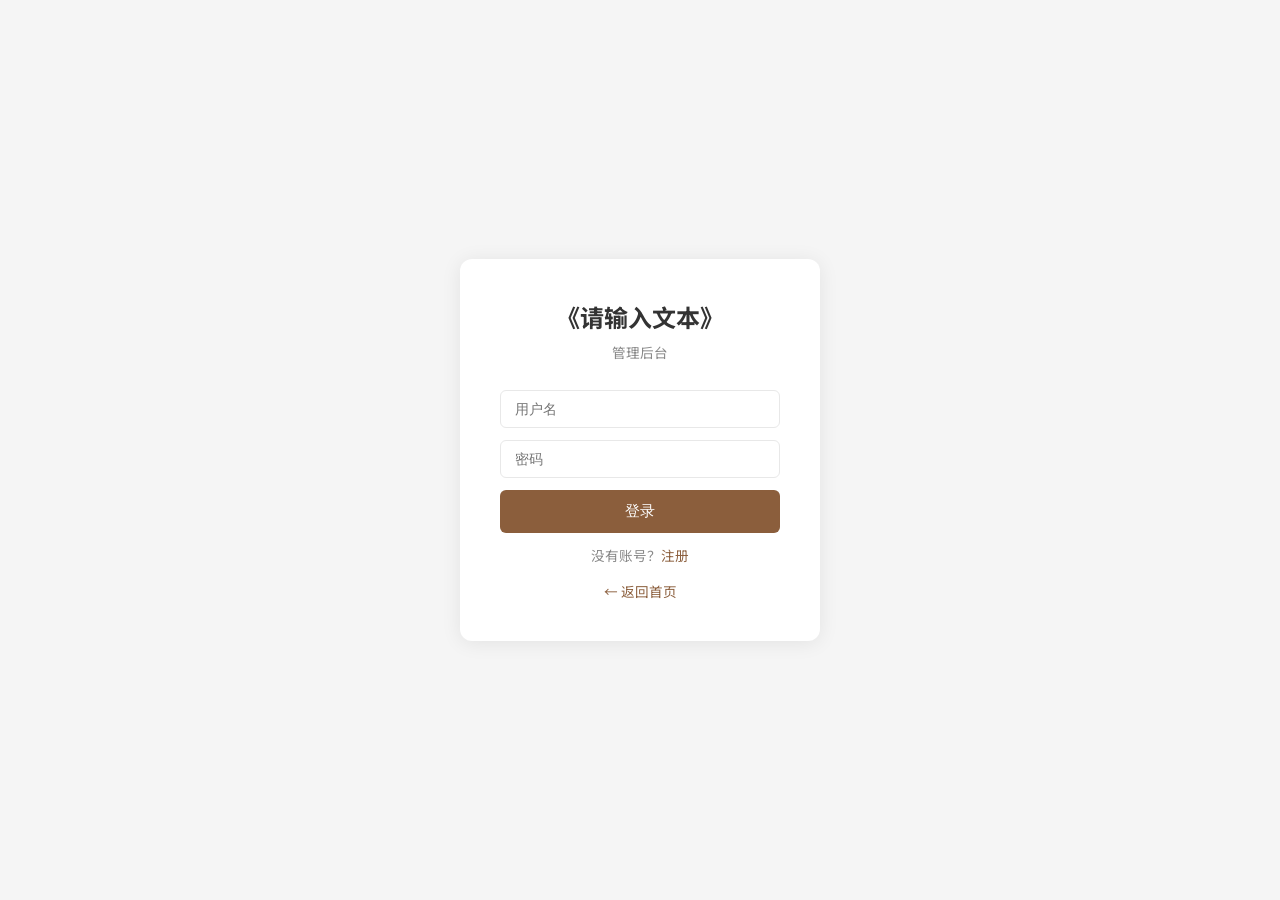
<file: admin.html>
<!DOCTYPE html>
<html lang="zh-CN">
<head>
  <meta charset="UTF-8">
  <meta name="viewport" content="width=device-width, initial-scale=1.0">
  <title>请输入文本 · 管理后台</title>
  <link href="https://fonts.loli.net/css2?family=Noto+Sans+SC:wght@300;400;500;700&display=swap" rel="stylesheet">
  <style>
    :root {
      --bg: #f5f5f5;
      --bg-white: #ffffff;
      --text: #333;
      --text-light: #888;
      --primary: #8b5e3c;
      --primary-light: #c49a6c;
      --primary-bg: #f5efe8;
      --border: #e8e8e8;
      --success: #52c41a;
      --danger: #ff4d4f;
      --warning: #faad14;
      --radius: 8px;
    }
    * { margin: 0; padding: 0; box-sizing: border-box; }
    body { font-family: 'Noto Sans SC', sans-serif; background: var(--bg); color: var(--text); min-height: 100vh; }
    a { color: var(--primary); text-decoration: none; }

    /* Layout */
    .login-page { display: flex; align-items: center; justify-content: center; min-height: 100vh; }
    .login-box { background: var(--bg-white); padding: 40px; border-radius: 12px; box-shadow: 0 2px 20px rgba(0,0,0,0.08); width: 360px; }
    .login-box h1 { text-align: center; font-size: 1.5rem; margin-bottom: 8px; }
    .login-box .subtitle { text-align: center; color: var(--text-light); font-size: 0.85rem; margin-bottom: 28px; }
    .login-box input { width: 100%; padding: 10px 14px; border: 1px solid var(--border); border-radius: 6px; font-size: 0.9rem; margin-bottom: 12px; outline: none; }
    .login-box input:focus { border-color: var(--primary); }
    .login-box button { width: 100%; padding: 11px; background: var(--primary); color: #fff; border: none; border-radius: 6px; font-size: 0.95rem; cursor: pointer; margin-bottom: 12px; }
    .login-box button:hover { background: var(--primary-light); }
    .login-box .switch { text-align: center; font-size: 0.85rem; color: var(--text-light); }
    .login-box .switch a { cursor: pointer; }
    .login-box .error { color: var(--danger); font-size: 0.85rem; text-align: center; margin-bottom: 12px; display: none; }
    .login-box .back-link { text-align: center; margin-top: 16px; font-size: 0.85rem; }

    .app-layout { display: flex; min-height: 100vh; }
    .sidebar { width: 220px; background: var(--bg-white); border-right: 1px solid var(--border); display: flex; flex-direction: column; position: fixed; top: 0; left: 0; bottom: 0; z-index: 10; }
    .sidebar-header { padding: 20px; border-bottom: 1px solid var(--border); }
    .sidebar-header h2 { font-size: 1.1rem; }
    .sidebar-header small { color: var(--text-light); font-size: 0.75rem; }
    .sidebar-nav { flex: 1; padding: 12px 0; }
    .sidebar-nav a { display: flex; align-items: center; gap: 10px; padding: 10px 20px; color: var(--text-light); font-size: 0.9rem; transition: all 0.2s; }
    .sidebar-nav a:hover, .sidebar-nav a.active { color: var(--primary); background: var(--primary-bg); }
    .sidebar-footer { padding: 16px 20px; border-top: 1px solid var(--border); font-size: 0.8rem; color: var(--text-light); }
    .sidebar-footer a { cursor: pointer; }

    .main-content { flex: 1; margin-left: 220px; padding: 24px; }
    .page-header { display: flex; align-items: center; justify-content: space-between; margin-bottom: 24px; }
    .page-header h1 { font-size: 1.5rem; font-weight: 700; }

    /* Cards */
    .card { background: var(--bg-white); border-radius: var(--radius); box-shadow: 0 1px 4px rgba(0,0,0,0.06); padding: 24px; margin-bottom: 20px; }

    /* Table */
    .table-wrap { overflow-x: auto; }
    table { width: 100%; border-collapse: collapse; font-size: 0.9rem; }
    th, td { padding: 10px 14px; text-align: left; border-bottom: 1px solid var(--border); }
    th { font-weight: 500; color: var(--text-light); font-size: 0.8rem; text-transform: uppercase; }
    tr:hover { background: #fafafa; }

    /* Buttons */
    .btn { display: inline-flex; align-items: center; gap: 6px; padding: 7px 16px; border-radius: 6px; font-size: 0.85rem; cursor: pointer; border: none; transition: all 0.2s; }
    .btn-primary { background: var(--primary); color: #fff; }
    .btn-primary:hover { background: var(--primary-light); }
    .btn-success { background: var(--success); color: #fff; }
    .btn-danger { background: var(--danger); color: #fff; }
    .btn-outline { background: transparent; border: 1px solid var(--border); color: var(--text); }
    .btn-outline:hover { border-color: var(--primary); color: var(--primary); }
    .btn-sm { padding: 4px 10px; font-size: 0.8rem; }
    .btn:disabled { opacity: 0.5; cursor: not-allowed; }

    /* Badge */
    .badge { display: inline-block; padding: 2px 8px; border-radius: 10px; font-size: 0.75rem; font-weight: 500; }
    .badge-pending { background: #fff7e6; color: var(--warning); }
    .badge-reviewing { background: #e6f7ff; color: #1890ff; }
    .badge-passed { background: #f6ffed; color: var(--success); }
    .badge-failed { background: #fff2f0; color: var(--danger); }

    /* Form */
    .form-group { margin-bottom: 16px; }
    .form-group label { display: block; font-size: 0.85rem; font-weight: 500; margin-bottom: 6px; }
    .form-group input, .form-group select, .form-group textarea { width: 100%; padding: 8px 12px; border: 1px solid var(--border); border-radius: 6px; font-size: 0.9rem; outline: none; font-family: inherit; }
    .form-group input:focus, .form-group select:focus, .form-group textarea:focus { border-color: var(--primary); }
    .form-row { display: grid; grid-template-columns: 1fr 1fr; gap: 16px; }

    /* Modal */
    .modal-overlay { position: fixed; inset: 0; background: rgba(0,0,0,0.4); display: none; align-items: center; justify-content: center; z-index: 100; }
    .modal-overlay.show { display: flex; }
    .modal { background: var(--bg-white); border-radius: 12px; padding: 28px; width: 480px; max-width: 90vw; max-height: 85vh; overflow-y: auto; }
    .modal h3 { margin-bottom: 20px; font-size: 1.1rem; }
    .modal-actions { display: flex; gap: 10px; justify-content: flex-end; margin-top: 20px; }

    /* Stats */
    .stats-grid { display: grid; grid-template-columns: repeat(auto-fit, minmax(160px, 1fr)); gap: 16px; margin-bottom: 24px; }
    .stat-card { background: var(--bg-white); border-radius: var(--radius); padding: 20px; text-align: center; box-shadow: 0 1px 4px rgba(0,0,0,0.06); }
    .stat-card .num { font-size: 2rem; font-weight: 700; color: var(--primary); }
    .stat-card .label { font-size: 0.8rem; color: var(--text-light); margin-top: 4px; }

    /* Detail */
    .detail-header { display: flex; align-items: center; gap: 12px; margin-bottom: 20px; }
    .detail-header h2 { font-size: 1.3rem; }
    .detail-meta { display: flex; gap: 12px; flex-wrap: wrap; margin-bottom: 20px; }
    .detail-meta span { font-size: 0.85rem; color: var(--text-light); }
    .detail-content { background: #fafafa; padding: 20px; border-radius: 8px; line-height: 1.8; white-space: pre-wrap; }
    .detail-image { max-width: 100%; border-radius: 8px; margin-top: 12px; }

    /* Filter bar */
    .filter-bar { display: flex; gap: 12px; margin-bottom: 20px; flex-wrap: wrap; align-items: center; }
    .filter-bar select, .filter-bar input { padding: 6px 12px; border: 1px solid var(--border); border-radius: 6px; font-size: 0.85rem; }

    /* Empty state */
    .empty { text-align: center; padding: 60px 20px; color: var(--text-light); }

    /* Responsive */
    @media (max-width: 768px) {
      .sidebar { width: 60px; }
      .sidebar-header h2, .sidebar-header small, .sidebar-nav span, .sidebar-footer { display: none; }
      .sidebar-nav a { justify-content: center; padding: 12px; }
      .main-content { margin-left: 60px; padding: 16px; padding-top: 56px; }
      .form-row { grid-template-columns: 1fr; }
      .mobile-header { display: flex !important; }
    }

    .mobile-header { display: none; align-items: center; justify-content: space-between; padding: 12px 16px; background: var(--bg-white); border-bottom: 1px solid var(--border); position: fixed; top: 0; left: 60px; right: 0; z-index: 5; }
    .mobile-header .mobile-user { font-size: 0.85rem; color: var(--text-light); }
    .mobile-header .btn { font-size: 0.8rem; padding: 5px 12px; }
  </style>
</head>
<body>
  <!-- Login Page -->
  <div id="loginPage" class="login-page">
    <div class="login-box">
      <h1>《请输入文本》</h1>
      <p class="subtitle">管理后台</p>
      <div id="loginError" class="error"></div>
      <form id="loginForm">
        <input type="text" id="loginUsername" placeholder="用户名" autocomplete="username" required>
        <input type="password" id="loginPassword" placeholder="密码" autocomplete="current-password" required>
        <button type="submit">登录</button>
      </form>
      <p class="switch">没有账号？<a onclick="showRegister()">注册</a></p>
      <p class="back-link"><a href="/">← 返回首页</a></p>
    </div>
  </div>

  <!-- Register Page -->
  <div id="registerPage" class="login-page" style="display:none">
    <div class="login-box">
      <h1>注册账号</h1>
      <p class="subtitle">注册后可投稿</p>
      <div id="regError" class="error"></div>
      <form id="registerForm">
        <input type="text" id="regUsername" placeholder="用户名" autocomplete="username" required>
        <input type="password" id="regPassword" placeholder="密码（至少8位，含大小写和数字）" autocomplete="new-password" required>
        <input type="password" id="regPassword2" placeholder="确认密码" autocomplete="new-password" required>
        <button type="submit">注册</button>
      </form>
      <p class="switch">已有账号？<a onclick="showLogin()">登录</a></p>
      <p class="back-link"><a href="/">← 返回首页</a></p>
    </div>
  </div>

  <!-- App Layout -->
  <div id="appLayout" class="app-layout" style="display:none">
    <aside class="sidebar">
      <div class="sidebar-header">
        <h2>请输入文本</h2>
        <small id="sidebarRole"></small>
      </div>
      <nav class="sidebar-nav" id="sidebarNav"></nav>
      <div class="sidebar-footer">
        <span id="sidebarUser"></span><br>
        <a onclick="logout()">退出登录</a> · <a onclick="logoutAll()">登出全部</a> · <a href="/">返回首页</a>
      </div>
    </aside>
    <main class="main-content" id="mainContent"></main>
    <div class="mobile-header" id="mobileHeader">
      <span class="mobile-user" id="mobileUser"></span>
      <button class="btn btn-outline" onclick="logout()">退出</button>
    </div>
  </div>

  <!-- Modal -->
  <div class="modal-overlay" id="modalOverlay">
    <div class="modal" id="modalContent"></div>
  </div>

  <script>
    // ─── State ───
    let token = localStorage.getItem('token');
    let currentUser = null;
    let currentPage = 'dashboard';

    // ─── API ───
    async function api(path, opts = {}) {
      const headers = { ...opts.headers };
      if (token) headers['Authorization'] = 'Bearer ' + token;
      if (opts.body && !(opts.body instanceof FormData)) {
        headers['Content-Type'] = 'application/json';
        opts.body = JSON.stringify(opts.body);
      }
      const res = await fetch(path, { ...opts, headers });
      const data = await res.json();
      if (!res.ok) throw new Error(data.error || '请求失败');
      return data;
    }

    // ─── Auth ───
    function showLogin() {
      document.getElementById('loginPage').style.display = 'flex';
      document.getElementById('registerPage').style.display = 'none';
      document.getElementById('appLayout').style.display = 'none';
    }
    function showRegister() {
      document.getElementById('loginPage').style.display = 'none';
      document.getElementById('registerPage').style.display = 'flex';
      document.getElementById('appLayout').style.display = 'none';
    }
    function showApp() {
      document.getElementById('loginPage').style.display = 'none';
      document.getElementById('registerPage').style.display = 'none';
      document.getElementById('appLayout').style.display = 'flex';
    }

    document.getElementById('loginForm').onsubmit = async (e) => {
      e.preventDefault();
      try {
        const data = await api('/api/login', {
          method: 'POST',
          body: { username: document.getElementById('loginUsername').value, password: document.getElementById('loginPassword').value }
        });
        token = data.token;
        localStorage.setItem('token', token);
        currentUser = data.user;
        initApp();
      } catch (err) {
        document.getElementById('loginError').textContent = err.message;
        document.getElementById('loginError').style.display = 'block';
      }
    };

    document.getElementById('registerForm').onsubmit = async (e) => {
      e.preventDefault();
      const p1 = document.getElementById('regPassword').value;
      const p2 = document.getElementById('regPassword2').value;
      if (p1 !== p2) {
        document.getElementById('regError').textContent = '两次密码不一致';
        document.getElementById('regError').style.display = 'block';
        return;
      }
      try {
        const data = await api('/api/register', {
          method: 'POST',
          body: { username: document.getElementById('regUsername').value, password: p1 }
        });
        token = data.token;
        localStorage.setItem('token', token);
        currentUser = data.user;
        initApp();
      } catch (err) {
        document.getElementById('regError').textContent = err.message;
        document.getElementById('regError').style.display = 'block';
      }
    };

    async function logout() {
      try { await api('/api/logout', { method: 'POST' }); } catch {}
      token = null;
      currentUser = null;
      localStorage.removeItem('token');
      showLogin();
    }

    async function logoutAll() {
      if (!confirm('确定要登出所有设备吗？')) return;
      try { await api('/api/logout-all', { method: 'POST' }); } catch {}
      token = null;
      currentUser = null;
      localStorage.removeItem('token');
      showLogin();
    }

    // ─── Init ───
    async function initApp() {
      if (!token) { showLogin(); return; }
      try {
        currentUser = await api('/api/me');
      } catch {
        token = null;
        localStorage.removeItem('token');
        showLogin();
        return;
      }
      showApp();
      renderSidebar();
      navigate(currentUser.role === 'users' ? 'submissions' : 'dashboard');
    }

    function renderSidebar() {
      const nav = document.getElementById('sidebarNav');
      const role = currentUser.role;
      document.getElementById('sidebarRole').textContent = role;
      document.getElementById('sidebarUser').textContent = currentUser.username;
      document.getElementById('mobileUser').textContent = currentUser.username;

      let items = [];
      if (role === 'superadmins') {
        items = [
          { id: 'dashboard', icon: '📊', label: '数据面板' },
          { id: 'open-time', icon: '🕐', label: '开放时间' },
          { id: 'review', icon: '📋', label: '稿件审核' },
          { id: 'users', icon: '👥', label: '用户管理' },
          { id: 'logs', icon: '📝', label: '请求日志' },
          { id: 'audit', icon: '🔍', label: '审计日志' },
          { id: 'settings', icon: '⚙️', label: '设置' },
        ];
      } else if (role === 'admins') {
        items = [
          { id: 'review', icon: '📋', label: '稿件审核' },
          { id: 'settings', icon: '⚙️', label: '设置' },
        ];
      } else {
        items = [
          { id: 'submissions', icon: '📝', label: '稿件列表' },
          { id: 'settings', icon: '⚙️', label: '设置' },
        ];
      }
      nav.innerHTML = items.map(i =>
        `<a href="#" onclick="navigate('${i.id}')" data-page="${i.id}">${i.icon} <span>${i.label}</span></a>`
      ).join('');
    }

    function navigate(page) {
      currentPage = page;
      document.querySelectorAll('.sidebar-nav a').forEach(a => a.classList.toggle('active', a.dataset.page === page));
      const renderers = { dashboard: renderDashboard, 'open-time': renderOpenTime, review: renderReview, users: renderUsers, logs: renderLogs, audit: renderAudit, submissions: renderSubmissions, settings: renderSettings };
      if (renderers[page]) renderers[page]();
    }

    // ─── Dashboard ───
    async function renderDashboard() {
      const main = document.getElementById('mainContent');
      main.innerHTML = '<div class="page-header"><h1>数据面板</h1></div><div class="stats-grid" id="statsGrid"></div>';
      try {
        const [subs, users] = await Promise.all([
          api('/api/review/list'),
          api('/api/users')
        ]);
        const stats = {
          total: subs.length,
          pending: subs.filter(s => s.status === 'pending' || s.status === 'reviewing').length,
          passed: subs.filter(s => s.status === 'passed').length,
          failed: subs.filter(s => s.status === 'failed').length,
          users: users.length
        };
        document.getElementById('statsGrid').innerHTML = `
          <div class="stat-card"><div class="num">${stats.total}</div><div class="label">总稿件</div></div>
          <div class="stat-card"><div class="num">${stats.pending}</div><div class="label">待审核</div></div>
          <div class="stat-card"><div class="num">${stats.passed}</div><div class="label">已通过</div></div>
          <div class="stat-card"><div class="num">${stats.failed}</div><div class="label">未通过</div></div>
          <div class="stat-card"><div class="num">${stats.users}</div><div class="label">用户数</div></div>
        `;
      } catch (err) {
        main.innerHTML += `<div class="card"><p>${err.message}</p></div>`;
      }
    }

    // ─── Open Time ───
    async function renderOpenTime() {
      const main = document.getElementById('mainContent');
      main.innerHTML = '<div class="page-header"><h1>开放时间</h1></div><div class="card" id="openTimeCard">加载中...</div>';
      try {
        const s = await api('/api/settings');
        document.getElementById('openTimeCard').innerHTML = `
          <div class="form-group">
            <label>投稿通道状态</label>
            <select id="otOpen">
              <option value="1" ${s.submit_open === '1' ? 'selected' : ''}>开放</option>
              <option value="0" ${s.submit_open === '0' ? 'selected' : ''}>关闭</option>
            </select>
          </div>
          <div class="form-row">
            <div class="form-group">
              <label>开始时间（可选）</label>
              <input type="datetime-local" id="otStart" value="${s.submit_start || ''}">
            </div>
            <div class="form-group">
              <label>结束时间（可选）</label>
              <input type="datetime-local" id="otEnd" value="${s.submit_end || ''}">
            </div>
          </div>
          <p style="font-size:0.8rem;color:var(--text-light);margin-bottom:16px;">设置时间范围后，仅在该时段内允许投稿。留空则由上方开关控制。</p>
          <div class="form-group">
            <label>30分钟等待期</label>
            <select id="otWait">
              <option value="1" ${s.wait_period_enabled === '1' ? 'selected' : ''}>开启</option>
              <option value="0" ${s.wait_period_enabled === '0' ? 'selected' : ''}>关闭</option>
            </select>
          </div>
          <p style="font-size:0.8rem;color:var(--text-light);margin-bottom:16px;">开启后，提交/审核后进入30分钟等待期，期间可撤回。关闭后立即生效。</p>
          <button class="btn btn-primary" onclick="saveOpenTime()">保存</button>
          <span id="otMsg" style="margin-left:12px;font-size:0.85rem;"></span>
        `;
      } catch (err) {
        document.getElementById('openTimeCard').textContent = err.message;
      }
    }

    async function saveOpenTime() {
      try {
        await api('/api/settings', {
          method: 'PUT',
          body: {
            submit_open: document.getElementById('otOpen').value,
            submit_start: document.getElementById('otStart').value,
            submit_end: document.getElementById('otEnd').value,
            wait_period_enabled: document.getElementById('otWait').value
          }
        });
        document.getElementById('otMsg').textContent = '已保存';
        document.getElementById('otMsg').style.color = 'var(--success)';
      } catch (err) {
        document.getElementById('otMsg').textContent = err.message;
        document.getElementById('otMsg').style.color = 'var(--danger)';
      }
    }

    // ─── Review ───
    async function renderReview() {
      const main = document.getElementById('mainContent');
      main.innerHTML = `
        <div class="page-header"><h1>稿件审核</h1><button class="btn btn-outline" onclick="downloadAll()">📦 导出全部</button></div>
        <div class="filter-bar">
          <select id="reviewSort" onchange="loadReviewList()">
            <option value="time">按时间</option>
            <option value="category">按类别</option>
          </select>
          <select id="reviewStatus" onchange="loadReviewList()">
            <option value="all">全部状态</option>
            <option value="pending">待审核</option>
            <option value="passed">已通过</option>
            <option value="failed">未通过</option>
          </select>
        </div>
        <div class="card"><div class="table-wrap"><table><thead><tr>
          <th>作品名</th><th>类型</th><th>投稿人</th><th>提交时间</th><th>状态</th><th>操作</th>
        </tr></thead><tbody id="reviewTableBody"><tr><td colspan="6" class="empty">加载中...</td></tr></tbody></table></div></div>
      `;
      loadReviewList();
    }

    async function loadReviewList() {
      const sort = document.getElementById('reviewSort').value;
      const status = document.getElementById('reviewStatus').value;
      try {
        const list = await api(`/api/review/list?sort=${sort}&status=${status}`);
        const tbody = document.getElementById('reviewTableBody');
        if (!list.length) {
          tbody.innerHTML = '<tr><td colspan="6" class="empty">暂无稿件</td></tr>';
          return;
        }
        tbody.innerHTML = list.map(s => `
          <tr>
            <td><strong>${esc(s.title)}</strong></td>
            <td><span class="badge badge-${s.status}">${categoryLabel(s.category)}</span></td>
            <td>${esc(s.username)}</td>
            <td>${formatTime(s.submitted_at)}</td>
            <td><span class="badge badge-${s.status}">${statusLabel(s.status)}</span></td>
            <td><button class="btn btn-outline btn-sm" onclick="viewReviewDetail(${s.id})">查看</button></td>
          </tr>
        `).join('');
      } catch (err) {
        document.getElementById('reviewTableBody').innerHTML = `<tr><td colspan="6" class="empty">${err.message}</td></tr>`;
      }
    }

    async function viewReviewDetail(id) {
      try {
        const s = await api(`/api/review/${id}`);
        const isImage = ['给我刊刊', '字由字在'].includes(s.category);
        const contentHtml = isImage && s.file_url
          ? `<img src="${s.file_url}" class="detail-image" alt="作品图片">`
          : `<div class="detail-content">${esc(s.content || '(无文本内容)')}</div>`;

        const canRevoke = s.edit_locked_at && new Date(s.edit_locked_at) > new Date() && (s.status === 'passed' || s.status === 'failed');

        document.getElementById('modalContent').innerHTML = `
          <div class="detail-header">
            <h2>${esc(s.title)}</h2>
            <span class="badge badge-${s.status}">${categoryLabel(s.category)}</span>
            <span style="color:var(--text-light);font-size:0.85rem;">${esc(s.username)}</span>
          </div>
          <div class="detail-meta">
            <span>投稿人：${esc(s.author_name)}</span>
            <span>联系方式：${esc(s.contact)}</span>
            <span>提交时间：${formatTime(s.submitted_at)}</span>
          </div>
          ${s.author_bio ? `<div class="form-group"><label>作者简介</label><div class="detail-content">${esc(s.author_bio)}</div></div>` : ''}
          ${s.synopsis ? `<div class="form-group"><label>作品梗概</label><div class="detail-content">${esc(s.synopsis)}</div></div>` : ''}
          ${s.creation_note ? `<div class="form-group"><label>创作思路</label><div class="detail-content">${esc(s.creation_note)}</div></div>` : ''}
          <div class="form-group"><label>${isImage ? '作品预览' : '作品预览'}</label>${contentHtml}</div>
          ${s.file_url && !isImage ? `<div class="form-group"><label>附件</label><a href="${s.file_url}" target="_blank">📄 下载附件</a></div>` : ''}
          ${s.status === 'passed' || s.status === 'failed' ? `
            <div class="form-group"><label>审核结果</label>
              <div style="padding:12px;background:${s.status==='passed'?'#f6ffed':'#fff2f0'};border-radius:6px;">
                <strong>${statusLabel(s.status)}</strong>：${esc(s.review_reason)}
              </div>
            </div>
          ` : ''}
          <div class="modal-actions">
            <button class="btn btn-outline" onclick="exportSingle(${s.id})">📦 导出</button>
            ${canRevoke ? `<button class="btn btn-outline" onclick="revokeReview(${s.id})">撤回</button>` : ''}
            <button class="btn btn-outline" onclick="closeModal()">关闭</button>
            ${s.status !== 'passed' ? `<button class="btn btn-success" onclick="doReview(${s.id},'pass')">通过</button>` : ''}
            ${s.status !== 'failed' ? `<button class="btn btn-danger" onclick="doReview(${s.id},'fail')">不通过</button>` : ''}
          </div>
        `;
        openModal();
      } catch (err) { alert(err.message); }
    }

    function doReview(id, action) {
      const label = action === 'pass' ? '通过' : '不通过';
      document.getElementById('modalContent').innerHTML = `
        <h3>审核：${label}</h3>
        <div class="form-group">
          <label>${label}原因 *</label>
          <textarea id="reviewReason" rows="4" placeholder="请输入${label}原因..."></textarea>
        </div>
        <div class="modal-actions">
          <button class="btn btn-outline" onclick="closeModal()">取消</button>
          <button class="btn btn-primary" onclick="submitReview(${id}, '${action}')">确认${label}</button>
        </div>
      `;
      openModal();
    }

    async function submitReview(id, action) {
      const reason = document.getElementById('reviewReason').value.trim();
      if (!reason) { alert('请填写原因'); return; }
      try {
        await api(`/api/review/${id}`, { method: 'POST', body: { action, reason } });
        alert('已提交，30分钟内可更改');
        closeModal();
        loadReviewList();
      } catch (err) { alert(err.message); }
    }

    async function revokeReview(id) {
      if (!confirm('确定撤回？')) return;
      try {
        await api(`/api/review/${id}/revoke`, { method: 'POST' });
        alert('已撤回');
        closeModal();
        loadReviewList();
      } catch (err) { alert(err.message); }
    }

    function downloadAll() {
      const sort = document.getElementById('reviewSort').value;
      const status = document.getElementById('reviewStatus').value;
      fetchWithAuth(`/api/review/download?sort=${sort}&status=${status}`, '稿件导出.zip');
    }

    function exportSingle(id) {
      fetchWithAuth(`/api/review/download/${id}`, `稿件${id}.zip`);
    }

    async function fetchWithAuth(url, filename) {
      try {
        const res = await fetch(url, {
          headers: { 'Authorization': 'Bearer ' + token }
        });
        if (!res.ok) {
          const err = await res.json();
          alert(err.error || '下载失败');
          return;
        }
        const blob = await res.blob();
        const a = document.createElement('a');
        a.href = URL.createObjectURL(blob);
        a.download = filename;
        a.click();
        URL.revokeObjectURL(a.href);
      } catch (e) {
        alert('下载失败: ' + e.message);
      }
    }

    // ─── Users ───
    async function renderUsers() {
      const main = document.getElementById('mainContent');
      main.innerHTML = `
        <div class="page-header"><h1>用户管理</h1><button class="btn btn-primary" onclick="showCreateUser()">+ 新建用户</button></div>
        <div class="card"><div class="table-wrap"><table><thead><tr>
          <th>用户名</th><th>角色</th><th>状态</th><th>注册时间</th><th>操作</th>
        </tr></thead><tbody id="usersTableBody"><tr><td colspan="5" class="empty">加载中...</td></tr></tbody></table></div></div>
      `;
      loadUsers();
    }

    async function loadUsers() {
      try {
        const users = await api('/api/users');
        const tbody = document.getElementById('usersTableBody');
        tbody.innerHTML = users.map(u => `
          <tr>
            <td><strong>${esc(u.username)}</strong></td>
            <td><span class="badge badge-${u.role === 'superadmins' ? 'passed' : u.role === 'admins' ? 'reviewing' : 'pending'}">${u.role}</span></td>
            <td>${u.banned ? '<span class="badge badge-failed">已封禁</span>' : '<span class="badge badge-passed">正常</span>'}</td>
            <td>${formatTime(u.created_at)}</td>
            <td>
              <button class="btn btn-outline btn-sm" onclick="editUser(${u.id})">编辑</button>
              <button class="btn btn-outline btn-sm" onclick="viewUserSubs(${u.id},'${esc(u.username)}')">稿件</button>
              ${u.username !== 'admin' ? `<button class="btn btn-danger btn-sm" onclick="deleteUser(${u.id})">删除</button>` : ''}
            </td>
          </tr>
        `).join('');
      } catch (err) {
        document.getElementById('usersTableBody').innerHTML = `<tr><td colspan="5" class="empty">${err.message}</td></tr>`;
      }
    }

    function showCreateUser() {
      const isSuperadmin = currentUser.role === 'superadmins';
      const roleOptions = isSuperadmin
        ? '<option value="users">users</option><option value="admins">admins</option><option value="superadmins">superadmins</option>'
        : '<option value="users">users</option><option value="admins">admins</option>';
      document.getElementById('modalContent').innerHTML = `
        <h3>新建用户</h3>
        <div class="form-group"><label>用户名</label><input id="cuUsername"></div>
        <div class="form-group"><label>密码（至少8位，含大小写和数字）</label><input type="password" id="cuPassword"></div>
        <div class="form-group"><label>角色</label>
          <select id="cuRole">${roleOptions}</select>
        </div>
        <div class="modal-actions">
          <button class="btn btn-outline" onclick="closeModal()">取消</button>
          <button class="btn btn-primary" onclick="createUser()">创建</button>
        </div>
      `;
      openModal();
    }

    async function createUser() {
      try {
        await api('/api/users', {
          method: 'POST',
          body: { username: document.getElementById('cuUsername').value, password: document.getElementById('cuPassword').value, role: document.getElementById('cuRole').value }
        });
        closeModal();
        loadUsers();
      } catch (err) { alert(err.message); }
    }

    async function editUser(id) {
      try {
        const users = await api('/api/users');
        const u = users.find(u => u.id === id);
        if (!u) return;
        const isSuperadmin = currentUser.role === 'superadmins';
        const roleOpts = isSuperadmin
          ? `<option value="users" ${u.role==='users'?'selected':''}>users</option><option value="admins" ${u.role==='admins'?'selected':''}>admins</option><option value="superadmins" ${u.role==='superadmins'?'selected':''}>superadmins</option>`
          : `<option value="users" ${u.role==='users'?'selected':''}>users</option><option value="admins" ${u.role==='admins'?'selected':''}>admins</option>`;
        document.getElementById('modalContent').innerHTML = `
          <h3>编辑用户：${esc(u.username)}</h3>
          <div class="form-group"><label>新密码（留空不修改，至少8位含大小写和数字）</label><input type="password" id="euPassword"></div>
          <div class="form-group"><label>角色</label>
            <select id="euRole">${roleOpts}</select>
          </div>
          <div class="form-group"><label>封禁</label>
            <select id="euBanned"><option value="0" ${!u.banned?'selected':''}>正常</option><option value="1" ${u.banned?'selected':''}>封禁</option></select>
          </div>
          <div class="modal-actions">
            <button class="btn btn-outline" onclick="closeModal()">取消</button>
            <button class="btn btn-primary" onclick="saveUser(${id})">保存</button>
          </div>
        `;
        openModal();
      } catch (err) { alert(err.message); }
    }

    async function saveUser(id) {
      const body = { role: document.getElementById('euRole').value, banned: document.getElementById('euBanned').value === '1' };
      const pwd = document.getElementById('euPassword').value;
      if (pwd) body.password = pwd;
      try {
        await api(`/api/users/${id}`, { method: 'PUT', body });
        closeModal();
        loadUsers();
      } catch (err) { alert(err.message); }
    }

    async function deleteUser(id) {
      if (!confirm('确定删除此用户？')) return;
      try {
        await api(`/api/users/${id}`, { method: 'DELETE' });
        loadUsers();
      } catch (err) { alert(err.message); }
    }

    async function viewUserSubs(id, username) {
      try {
        const subs = await api(`/api/users/${id}/submissions`);
        let html = `<h3>${esc(username)} 的稿件</h3>`;
        if (!subs.length) {
          html += '<div class="empty">暂无稿件</div>';
        } else {
          html += '<table style="width:100%"><thead><tr><th>作品名</th><th>类型</th><th>状态</th><th>时间</th></tr></thead><tbody>';
          html += subs.map(s => `<tr><td>${esc(s.title)}</td><td>${categoryLabel(s.category)}</td><td><span class="badge badge-${s.status}">${statusLabel(s.status)}</span></td><td>${formatTime(s.submitted_at)}</td></tr>`).join('');
          html += '</tbody></table>';
        }
        html += '<div class="modal-actions"><button class="btn btn-outline" onclick="closeModal()">关闭</button></div>';
        document.getElementById('modalContent').innerHTML = html;
        openModal();
      } catch (err) { alert(err.message); }
    }

    // ─── Logs ───
    async function renderLogs() {
      const main = document.getElementById('mainContent');
      main.innerHTML = `
        <div class="page-header"><h1>请求日志</h1>
          <div>
            <select id="logLimit" onchange="loadLogs()" style="padding:6px 12px;border:1px solid var(--border);border-radius:6px;font-size:0.85rem;">
              <option value="100">最近100条</option>
              <option value="200" selected>最近200条</option>
              <option value="500">最近500条</option>
              <option value="1000">最近1000条</option>
            </select>
            <button class="btn btn-outline" onclick="loadLogs()" style="margin-left:8px;">刷新</button>
          </div>
        </div>
        <div class="card"><pre id="logContent" style="max-height:70vh;overflow:auto;font-size:0.8rem;line-height:1.6;white-space:pre-wrap;">加载中...</pre></div>
      `;
      loadLogs();
    }

    async function loadLogs() {
      const limit = document.getElementById('logLimit').value;
      try {
        const data = await api(`/api/logs?limit=${limit}`);
        document.getElementById('logContent').textContent = data.logs || '暂无日志';
      } catch (err) {
        document.getElementById('logContent').textContent = err.message;
      }
    }

    // ─── Audit Log ───
    let _auditData = [];
    async function renderAudit() {
      const main = document.getElementById('mainContent');
      main.innerHTML = `
        <div class="page-header"><h1>审计日志</h1>
          <div>
            <select id="auditLimit" onchange="loadAudit()" style="padding:6px 12px;border:1px solid var(--border);border-radius:6px;font-size:0.85rem;">
              <option value="50">最近50条</option>
              <option value="100" selected>最近100条</option>
              <option value="200">最近200条</option>
              <option value="500">最近500条</option>
            </select>
            <button class="btn btn-outline" onclick="loadAudit()" style="margin-left:8px;">刷新</button>
            <button class="btn btn-primary" onclick="exportAudit()" style="margin-left:8px;">📦 导出CSV</button>
          </div>
        </div>
        <div class="card"><div class="table-wrap"><table><thead><tr>
          <th>时间</th><th>操作人</th><th>操作</th><th>目标</th><th>详情</th>
        </tr></thead><tbody id="auditTableBody"><tr><td colspan="5" class="empty">加载中...</td></tr></tbody></table></div></div>
      `;
      loadAudit();
    }

    async function loadAudit() {
      const limit = document.getElementById('auditLimit').value;
      try {
        const list = await api(`/api/audit?limit=${limit}`);
        _auditData = list;
        const tbody = document.getElementById('auditTableBody');
        if (!list.length) {
          tbody.innerHTML = '<tr><td colspan="5" class="empty">暂无审计记录</td></tr>';
          return;
        }
        const actionMap = { review: '审核稿件', revoke: '撤回审核', create_user: '创建用户', update_user: '更新用户', delete_user: '删除用户', update_settings: '更新设置' };
        tbody.innerHTML = list.map((r, i) => `
          <tr style="cursor:pointer" onclick="viewAuditDetail(${i})">
            <td>${formatTime(r.created_at)}</td>
            <td><strong>${esc(r.username)}</strong></td>
            <td><span class="badge badge-reviewing">${actionMap[r.action] || r.action}</span></td>
            <td>${esc(r.target)}</td>
            <td style="max-width:300px;overflow:hidden;text-overflow:ellipsis;">${esc(r.detail)}</td>
          </tr>
        `).join('');
      } catch (err) {
        document.getElementById('auditTableBody').innerHTML = `<tr><td colspan="5" class="empty">${err.message}</td></tr>`;
      }
    }

    function viewAuditDetail(idx) {
      const r = _auditData[idx];
      if (!r) return;
      const actionMap = { review: '审核稿件', revoke: '撤回审核', create_user: '创建用户', update_user: '更新用户', delete_user: '删除用户', update_settings: '更新设置' };
      document.getElementById('modalContent').innerHTML = `
        <h3>审计详情</h3>
        <div style="display:grid;grid-template-columns:100px 1fr;gap:12px;font-size:0.9rem;line-height:1.8;">
          <span style="color:var(--text-light)">时间</span><span>${r.created_at}</span>
          <span style="color:var(--text-light)">操作人</span><span><strong>${esc(r.username)}</strong> (ID: ${r.user_id || '-'})</span>
          <span style="color:var(--text-light)">操作类型</span><span><span class="badge badge-reviewing">${actionMap[r.action] || r.action}</span></span>
          <span style="color:var(--text-light)">目标</span><span>${esc(r.target)}</span>
          <span style="color:var(--text-light)">详情</span><span>${esc(r.detail) || '-'}</span>
        </div>
        <div class="modal-actions"><button class="btn btn-outline" onclick="closeModal()">关闭</button></div>
      `;
      openModal();
    }

    function exportAudit() {
      if (!_auditData.length) { alert('暂无数据'); return; }
      const actionMap = { review: '审核稿件', revoke: '撤回审核', create_user: '创建用户', update_user: '更新用户', delete_user: '删除用户', update_settings: '更新设置' };
      let csv = '\uFEFF时间,操作人,操作类型,目标,详情\n';
      _auditData.forEach(r => {
        csv += `"${r.created_at}","${r.username}","${actionMap[r.action]||r.action}","${(r.target||'').replace(/"/g,'""')}","${(r.detail||'').replace(/"/g,'""')}"\n`;
      });
      const blob = new Blob([csv], { type: 'text/csv;charset=utf-8' });
      const a = document.createElement('a');
      a.href = URL.createObjectURL(blob);
      a.download = `审计日志_${new Date().toISOString().slice(0,10)}.csv`;
      a.click();
      URL.revokeObjectURL(a.href);
    }

    // ─── Submissions (users) ───
    async function renderSubmissions() {
      const main = document.getElementById('mainContent');
      main.innerHTML = `
        <div class="page-header"><h1>稿件列表</h1><button class="btn btn-primary" onclick="showUpload()">+ 上传稿件</button></div>
        <div class="card"><div class="table-wrap"><table><thead><tr>
          <th>作品名</th><th>类型</th><th>提交时间</th><th>状态</th><th>操作</th>
        </tr></thead><tbody id="subsTableBody"><tr><td colspan="5" class="empty">加载中...</td></tr></tbody></table></div></div>
      `;
      loadSubmissions();
    }

    async function loadSubmissions() {
      try {
        const subs = await api('/api/submissions');
        const tbody = document.getElementById('subsTableBody');
        if (!subs.length) {
          tbody.innerHTML = '<tr><td colspan="5" class="empty">暂无稿件，点击右上角上传</td></tr>';
          return;
        }
        tbody.innerHTML = subs.map(s => {
          const canEdit = s.edit_locked_at && new Date(s.edit_locked_at) > new Date() && s.status === 'pending';
          return `<tr>
            <td><strong>${esc(s.title)}</strong></td>
            <td><span class="badge badge-pending">${categoryLabel(s.category)}</span></td>
            <td>${formatTime(s.submitted_at)}</td>
            <td><span class="badge badge-${s.status}">${statusLabel(s.status)}</span></td>
            <td><button class="btn btn-outline btn-sm" onclick="viewMySub(${s.id})">查看</button>${canEdit ? ` <button class="btn btn-primary btn-sm" onclick="editMySub(${s.id})">编辑</button>` : ''}</td>
          </tr>`;
        }).join('');
      } catch (err) {
        document.getElementById('subsTableBody').innerHTML = `<tr><td colspan="5" class="empty">${err.message}</td></tr>`;
      }
    }

    async function viewMySub(id) {
      try {
        const s = await api(`/api/submissions/${id}`);
        const isImage = ['给我刊刊', '字由字在'].includes(s.category);
        const canEdit = s.can_edit;
        let html = `
          <div class="detail-header">
            <h2>${esc(s.title)}</h2>
            <span class="badge badge-${s.status}">${categoryLabel(s.category)}</span>
          </div>
          <div class="detail-meta">
            <span>提交时间：${formatTime(s.submitted_at)}</span>
            <span>状态：<span class="badge badge-${s.status}">${statusLabel(s.status)}</span></span>
            ${canEdit ? '<span style="color:var(--warning);">⏳ 修改期内可编辑</span>' : ''}
          </div>
          ${s.author_name ? `<div class="form-group"><label>作者</label><div class="detail-content">${esc(s.author_name)}</div></div>` : ''}
          ${s.author_bio ? `<div class="form-group"><label>作者简介</label><div class="detail-content">${esc(s.author_bio)}</div></div>` : ''}
          ${s.synopsis ? `<div class="form-group"><label>作品梗概</label><div class="detail-content">${esc(s.synopsis)}</div></div>` : ''}
          ${s.creation_note ? `<div class="form-group"><label>创作思路</label><div class="detail-content">${esc(s.creation_note)}</div></div>` : ''}
          ${s.content ? `<div class="form-group"><label>作品内容</label><div class="detail-content">${esc(s.content)}</div></div>` : ''}
          ${isImage && s.file_url ? `<div class="form-group"><label>作品图片</label><img src="${s.file_url}" class="detail-image"></div>` : ''}
          ${s.file_url && !isImage ? `<div class="form-group"><label>附件</label><a href="${s.file_url}" target="_blank">📄 下载附件</a></div>` : ''}
          ${s.review_reason ? `<div class="form-group"><label>审核意见</label><div style="padding:12px;background:${s.status==='passed'?'#f6ffed':'#fff2f0'};border-radius:6px;">${esc(s.review_reason)}</div></div>` : ''}
          <div class="modal-actions">
            ${canEdit ? `<button class="btn btn-primary" onclick="editMySub(${s.id})">编辑</button>` : ''}
            <button class="btn btn-outline" onclick="closeModal()">关闭</button>
          </div>
        `;
        document.getElementById('modalContent').innerHTML = html;
        openModal();
      } catch (err) { alert(err.message); }
    }

    async function editMySub(id) {
      try {
        const s = await api(`/api/submissions/${id}`);
        if (!s.can_edit) { alert('已过修改期'); return; }
        const fields = getFieldsForCategory(s.category);
        let html = `<h3>编辑：${esc(s.title)}</h3>`;
        html += `<div class="form-group"><label>作品名</label><input id="euTitle" value="${esc(s.title)}"></div>`;
        fields.forEach(f => {
          if (f.key === 'file') return;
          if (f.type === 'textarea') {
            html += `<div class="form-group"><label>${f.label}</label><textarea id="eu${f.key}" rows="4">${esc(s[f.key] || '')}</textarea></div>`;
          } else {
            html += `<div class="form-group"><label>${f.label}</label><input id="eu${f.key}" value="${esc(s[f.key] || '')}"></div>`;
          }
        });
        const fileAccept = getFieldsForCategory(s.category).find(f => f.key === 'file');
        html += `<div class="form-group"><label>替换附件（留空保持原文件）</label><input type="file" id="euFile" accept="${fileAccept ? fileAccept.accept : '*/*'}"></div>`;
        html += `<div class="modal-actions"><button class="btn btn-outline" onclick="closeModal()">取消</button><button class="btn btn-primary" onclick="saveMySub(${id})">保存</button></div>`;
        document.getElementById('modalContent').innerHTML = html;
        openModal();
      } catch (err) { alert(err.message); }
    }

    async function saveMySub(id) {
      const fd = new FormData();
      fd.append('title', document.getElementById('euTitle').value);
      const fields = ['author_name', 'contact', 'author_bio', 'content', 'synopsis', 'creation_note'];
      fields.forEach(k => {
        const el = document.getElementById('eu' + k);
        if (el) fd.append(k, el.value);
      });
      const fileEl = document.getElementById('euFile');
      if (fileEl && fileEl.files[0]) {
        if (!validateFile(fileEl.files[0], fileEl.accept || null, 10)) return;
        fd.append('file', fileEl.files[0]);
      }
      try {
        await api(`/api/submissions/${id}`, { method: 'PUT', body: fd });
        alert('修改成功');
        closeModal();
        loadSubmissions();
      } catch (err) { alert(err.message); }
    }

    function showUpload() {
      const categories = [
        { value: '笔哩笔哩', label: '笔哩笔哩 - 不限题材' },
        { value: '笔上不足', label: '笔上不足 - 短篇小说' },
        { value: '笔下有娱', label: '笔下有娱 - 长篇小说' },
        { value: '给我刊刊', label: '给我刊刊 - 美术稿件' },
        { value: '评评无奇', label: '评评无奇 - 文学评论' },
        { value: '字由字在', label: '字由字在 - 书法艺术' },
        { value: '被诗咬了', label: '被诗咬了 - 现代诗歌' },
        { value: '诗不打烊', label: '诗不打烊 - 古体诗歌' },
      ];
      document.getElementById('modalContent').innerHTML = `
        <h3>上传稿件</h3>
        <div class="form-group"><label>选择栏目</label>
          <select id="upCategory" onchange="updateUploadFields()">
            ${categories.map(c => `<option value="${c.value}">${c.label}</option>`).join('')}
          </select>
        </div>
        <div id="uploadFields"></div>
        <div class="modal-actions">
          <button class="btn btn-outline" onclick="closeModal()">取消</button>
          <button class="btn btn-primary" onclick="submitUpload()">提交</button>
        </div>
      `;
      openModal();
      updateUploadFields();
    }

    function getFieldsForCategory(cat) {
      const base = [
        { key: 'author_name', label: '作者名', type: 'input' },
        { key: 'contact', label: '联系方式', type: 'input' },
        { key: 'author_bio', label: '作者简介', type: 'textarea' },
      ];
      switch (cat) {
        case '笔哩笔哩':
          return [...base, { key: 'file', label: '附件', type: 'file', accept: '.doc,.docx,.txt,.pdf,.jpg,.jpeg,.png,.gif,.webp,.zip,.rar,.7z' }];
        case '笔上不足':
          return [...base, { key: 'file', label: '附件', type: 'file', accept: '.doc,.docx,.txt,.pdf,.zip,.rar,.7z' }];
        case '笔下有娱':
          return [...base, { key: 'synopsis', label: '作品梗概', type: 'textarea' }, { key: 'creation_note', label: '创作思路', type: 'textarea' }, { key: 'file', label: '附件', type: 'file', accept: '.doc,.docx,.txt,.pdf,.zip,.rar,.7z' }];
        case '给我刊刊':
          return [...base, { key: 'content', label: '作品说明', type: 'textarea' }, { key: 'file', label: '作品图片', type: 'file', accept: '.pdf,.jpg,.jpeg,.png,.gif,.webp,.zip,.rar,.7z' }];
        case '评评无奇':
          return [...base, { key: 'file', label: '附件', type: 'file', accept: '.doc,.docx,.txt,.pdf,.zip,.rar,.7z' }];
        case '字由字在':
          return [...base, { key: 'content', label: '释文（篆书/草书必填）', type: 'textarea' }, { key: 'file', label: '作品照片', type: 'file', accept: '.pdf,.jpg,.jpeg,.png,.gif,.webp,.zip,.rar,.7z' }];
        case '被诗咬了':
          return [...base, { key: 'creation_note', label: '创作思路/背景', type: 'textarea' }, { key: 'file', label: '附件', type: 'file', accept: '.doc,.docx,.txt,.pdf,.zip,.rar,.7z' }];
        case '诗不打烊':
          return [...base, { key: 'file', label: '附件', type: 'file', accept: '.doc,.docx,.txt,.pdf,.zip,.rar,.7z' }];
        default:
          return [...base, { key: 'content', label: '作品内容', type: 'textarea' }, { key: 'file', label: '附件', type: 'file', accept: '*/*' }];
      }
    }

    function updateUploadFields() {
      const cat = document.getElementById('upCategory').value;
      const fields = getFieldsForCategory(cat);
      document.getElementById('uploadFields').innerHTML = `
        <div class="form-group"><label>作品名</label><input id="upTitle"></div>
        ${fields.map(f => {
          if (f.type === 'textarea') return `<div class="form-group"><label>${f.label}</label><textarea id="up${f.key}" rows="4"></textarea></div>`;
          if (f.type === 'file') return `<div class="form-group"><label>${f.label}</label><input type="file" id="up${f.key}" accept="${f.accept||'*/*'}"></div>`;
          return `<div class="form-group"><label>${f.label}</label><input id="up${f.key}"></div>`;
        }).join('')}
      `;
    }

    function validateFile(file, accept, maxSizeMB) {
      if (!file) return true;
      if (file.size > maxSizeMB * 1024 * 1024) { alert('文件大小不能超过 ' + maxSizeMB + 'MB'); return false; }
      if (accept && accept !== '*/*') {
        const ext = '.' + file.name.split('.').pop().toLowerCase();
        const allowed = accept.split(',').map(s => s.trim().toLowerCase());
        if (!allowed.includes(ext)) { alert('不支持的文件格式: ' + ext); return false; }
      }
      return true;
    }

    async function submitUpload() {
      const cat = document.getElementById('upCategory').value;
      const fd = new FormData();
      fd.append('category', cat);
      fd.append('title', document.getElementById('upTitle').value);
      const fields = getFieldsForCategory(cat);
      const fileField = fields.find(f => f.key === 'file');
      const fileEl = document.getElementById('upfile');
      if (fileEl && fileEl.files[0]) {
        if (!validateFile(fileEl.files[0], fileField ? fileField.accept : null, 10)) return;
        fd.append('file', fileEl.files[0]);
      }
      fields.forEach(f => {
        if (f.key === 'file') return;
        const el = document.getElementById('up' + f.key);
        if (el) fd.append(f.key, el.value);
      });
      try {
        await api('/api/submissions', { method: 'POST', body: fd });
        alert('投稿成功！30分钟内可修改');
        closeModal();
        loadSubmissions();
      } catch (err) { alert(err.message); }
    }

    // ─── Settings ───
    async function renderSettings() {
      const main = document.getElementById('mainContent');
      main.innerHTML = '<div class="page-header"><h1>设置</h1></div><div class="card" id="settingsCard">加载中...</div>';
      try {
        const s = await api('/api/settings');
        document.getElementById('settingsCard').innerHTML = `
          <div class="form-group"><label>用户名</label><input id="sUsername" value="${esc(s.username)}"></div>
          <hr style="margin:20px 0;border:none;border-top:1px solid var(--border);">
          <h4 style="margin-bottom:16px;">修改密码</h4>
          <div class="form-group"><label>旧密码</label><input type="password" id="sOldPwd" placeholder="输入旧密码"></div>
          <div class="form-group"><label>新密码</label><input type="password" id="sNewPwd" placeholder="输入新密码"></div>
          <div class="form-group"><label>确认新密码</label><input type="password" id="sNewPwd2" placeholder="再次输入新密码"></div>
          <button class="btn btn-primary" onclick="saveSettings()">保存</button>
          <span id="sMsg" style="margin-left:12px;font-size:0.85rem;"></span>
        `;
      } catch (err) {
        document.getElementById('settingsCard').textContent = err.message;
      }
    }

    async function saveSettings() {
      const body = { username: document.getElementById('sUsername').value };
      const oldPwd = document.getElementById('sOldPwd').value;
      const newPwd = document.getElementById('sNewPwd').value;
      const newPwd2 = document.getElementById('sNewPwd2').value;
      if (newPwd || newPwd2 || oldPwd) {
        if (!oldPwd) {
          document.getElementById('sMsg').textContent = '请输入旧密码';
          document.getElementById('sMsg').style.color = 'var(--danger)';
          return;
        }
        if (!newPwd) {
          document.getElementById('sMsg').textContent = '请输入新密码';
          document.getElementById('sMsg').style.color = 'var(--danger)';
          return;
        }
        if (newPwd !== newPwd2) {
          document.getElementById('sMsg').textContent = '两次新密码不一致';
          document.getElementById('sMsg').style.color = 'var(--danger)';
          return;
        }
        body.old_password = oldPwd;
        body.password = newPwd;
      }
      try {
        await api('/api/settings', { method: 'PUT', body });
        document.getElementById('sMsg').textContent = '已保存';
        document.getElementById('sMsg').style.color = 'var(--success)';
        document.getElementById('sOldPwd').value = '';
        document.getElementById('sNewPwd').value = '';
        document.getElementById('sNewPwd2').value = '';
        currentUser = await api('/me');
        renderSidebar();
      } catch (err) {
        document.getElementById('sMsg').textContent = err.message;
        document.getElementById('sMsg').style.color = 'var(--danger)';
      }
    }

    // ─── Utils ───
    function categoryLabel(c) {
      const map = { '笔哩笔哩': '笔哩笔哩', '笔上不足': '短篇小说', '笔下有娱': '长篇小说', '给我刊刊': '美术稿件', '评评无奇': '文学评论', '字由字在': '书法艺术', '被诗咬了': '现代诗歌', '诗不打烊': '古体诗歌' };
      return map[c] || c;
    }
    function statusLabel(s) {
      return { pending: '待审核', reviewing: '等待中', passed: '已通过', failed: '未通过' }[s] || s;
    }
    function formatTime(t) {
      if (!t) return '-';
      return t.replace('T', ' ').substring(0, 16);
    }
    function esc(s) {
      if (!s) return '';
      return s.replace(/&/g, '&amp;').replace(/</g, '&lt;').replace(/>/g, '&gt;').replace(/"/g, '&quot;');
    }
    function openModal() { document.getElementById('modalOverlay').classList.add('show'); }
    function closeModal() { document.getElementById('modalOverlay').classList.remove('show'); }
    document.getElementById('modalOverlay').onclick = (e) => { if (e.target === e.currentTarget) closeModal(); };

    // ─── Boot ───
    initApp();
  </script>
</body>
</html>
</file>
